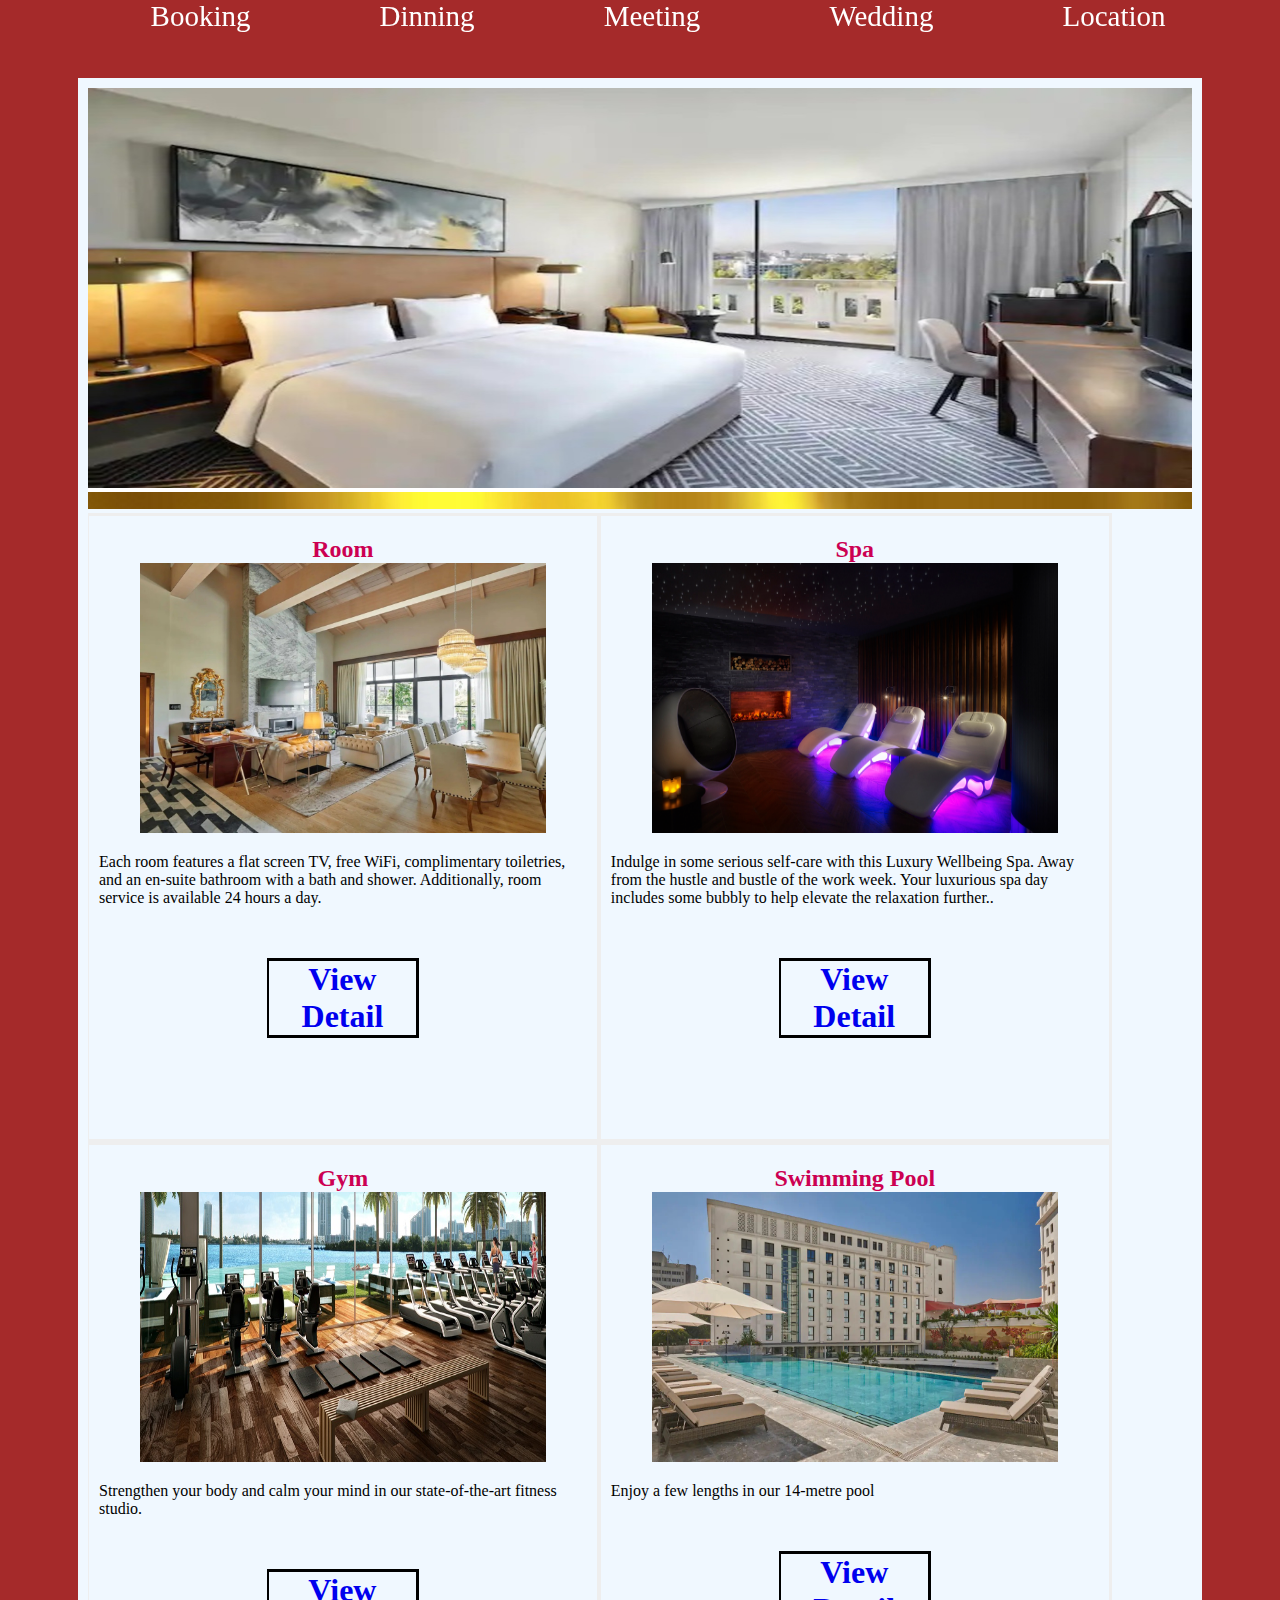
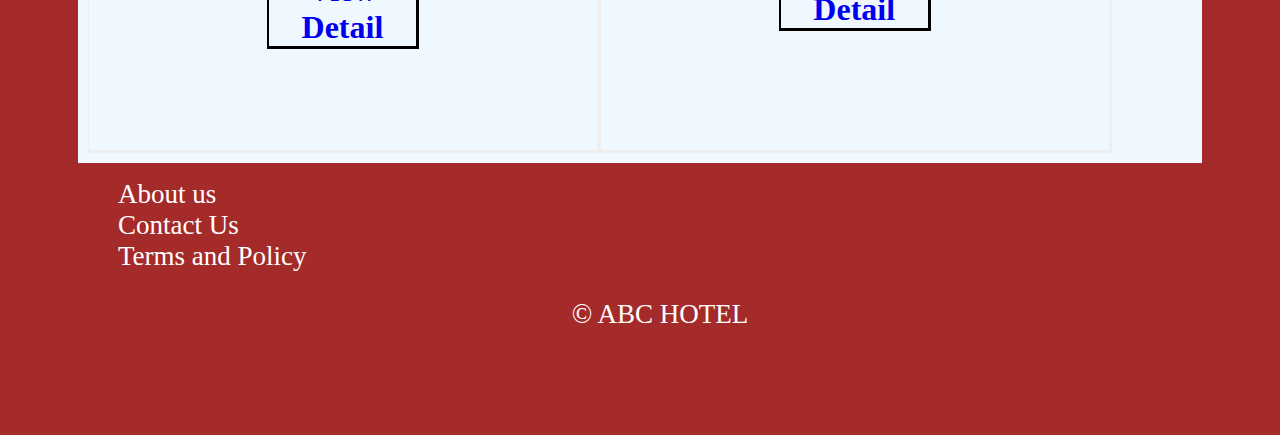
<file: index.html>
<!DOCTYPE html>
<html lang="en">
<head>
    <meta charset="UTF-8">
    <meta name="viewport" content="width=device-width, initial-scale=1.0">
    <title>ABC Hotel</title>
    
</head>
<link rel="stylesheet" href="hotel.css">
<script src="slidshow.js"></script>
<body style="background-color: brown; padding: 70px;">
    <div class="main" style="background-color: aliceblue; padding: 10px;">
        <div class="first_part" style="background-color: white;">
            <img name="imageshow" width="100%" height="400px"></img>

        </div>
        <div>
            <img src="Images/image14.jpg" width="100%" alt="line">
        </div>

        <div class="navigation_bar">
            <a href="for nav images/Booking.jpg">Booking</a>
            <a href="for nav images/Abc Hotel Dinning Room.png">Dinning</a>
            <a href="for nav images/Abc Hotel Meeting Room.jpg">Meeting</a>
            <a href="for nav images/ABC hotel Wedding Room.jpg">Wedding</a>
            <a href="https://www.google.com/maps/@8.9613133,38.7941812,13.62z?entry=ttu">Location</a>

        </div>

        <div class="services">
            <article>
                 <h2 align="center"> 
                        <a href="Room.html">Room</a>
                
                 <a href="Room.html"><img src="Images/image2.jpg" width="80%" height="270px"></a>       
                 </h2>

                 <p>
                    Each room features a flat screen TV, free WiFi, complimentary toiletries, 
and an en-suite bathroom with a bath and shower. Additionally, room service is available 24 hours a day.

                 </p>

                 <h1 align="center">
                        <a href="Room.html">View Detail</a>

                 </h1>

            </article>

            <article>
                <h2 align="center"> 
                    <a href="Spa.html">Spa</a>

                <a href="Spa.html"><img src="Images/image12.jpg" width="80%" height="270px" ></a>
                </h2>

                <p>
                    Indulge in some serious self-care with this Luxury Wellbeing Spa.
Away from the hustle and bustle of the work week. Your luxurious 
spa day includes some bubbly to help elevate the relaxation further..
 
                </p>

                <h1 align="center">
                        <a href="Spa.html">View Detail</a>

                </h1>



            </article>

            <article>
                <h2 align="center"> 
                    <a href="Gym.html">Gym</a>

                <a href="Gym.html"><img src="Images/image13.jpg" width="80%" height="270px" ></a>
                
                </h2>
                
                <p>
                    Strengthen your body and calm your mind in our state-of-the-art fitness studio.

                </p>

                <h1 align="center">
                        <a href="Gym.html">View Detail</a>

                </h1>
                    

                </p>

            </article>

            <article>
                <h2 align="center"> 
                    <a href="Swimming Pool.html">Swimming Pool</a>
                

                <a href="Swimming Pool.html"><img src="Images/image5.jpg" width="80%" height="270px" ></a>
                
                </h2>

                <p>
                    Enjoy a few lengths in our 14-metre pool
                </p>

                <h1 align="center">
                        <a href="Swimming Pool.html">View Detail</a>

                </h1>

            </article>
        </div>
        

        

    </div>

    <footer>
        <ul>
            <li>
                <a href="#"> About us</a>
            </li>

            <li>
                <a href="#">Contact Us</a>
            </li>

            <li>
                <a href="#"> Terms and Policy</a>
            </li>
        </ul>

        <ul class="one">
            <li>&copy; ABC HOTEL</li>
        </ul>
    </footer>


    
</body>
</html>
</file>
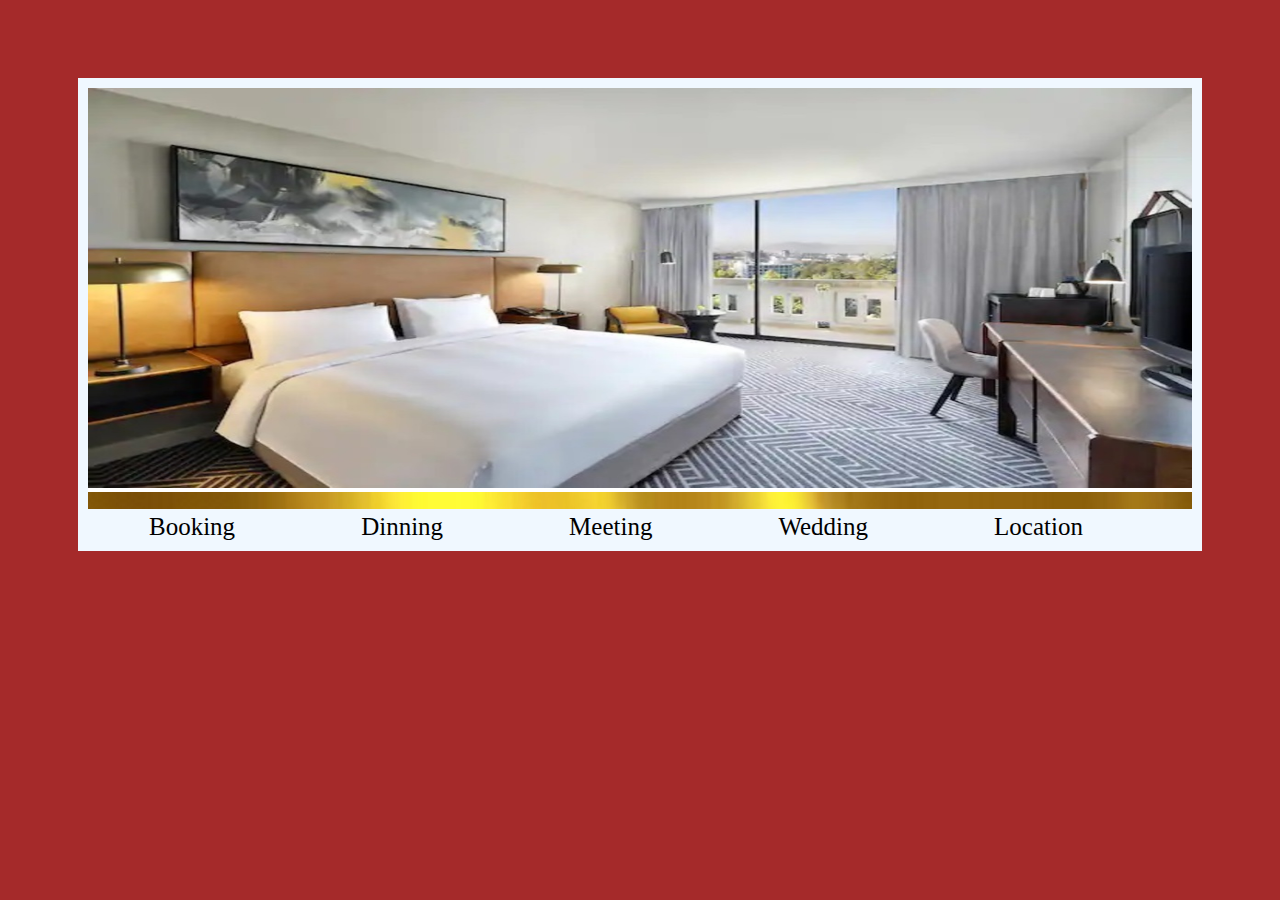
<file: Gym.html>
<!DOCTYPE html>
<html lang="en">
<head>
    <meta charset="UTF-8">
    <meta name="viewport" content="width=device-width, initial-scale=1.0">
    <title>ABC Hotel</title>
    <style>
        .navigation_bar a{
            font-size: 25px;
            padding: 61px;
            color: black;
            text-decoration: none;
        }
    </style>
</head>
<body style="background-color: brown; padding: 70px;">
    <div class="main" style="background-color: aliceblue; padding: 10px;">
        <div class="first_part" style="background-color: white;">
            <img src="Images/image1.jpg" width="100%" height="400px" alt="Hotel Room">

        </div>
        <div>
            <img src="Images/image14.jpg" width="100%" alt="line">
        </div>

        <div class="navigation_bar">
            <a href="#">Booking</a>
            <a href="#">Dinning</a>
            <a href="#">Meeting</a>
            <a href="#">Wedding</a>
            <a href="#">Location</a>

        </div>
        

        

    </div>


    
</body>
</html>
</file>
<file: hotel.css>
.navigation_bar a{
    font-size: 29px;
    padding: 62.56px;
    color: white;
    text-decoration: none;
}

.services {
    display: flex;
    flex-wrap: wrap;
}
article {
    width: 46%;
    border-style: solid;
    border-left-width: 1px;
    border-color: #eeeeee;

}

article img {
    margin-left: auto;
    margin-right: auto;
    display: block;
}

h2 a {
    color: #cc0052;
    text-decoration: none;
}

p {
    margin-left: 10px;
    margin-right: 10px;
}
h1 a {
    text-decoration: none;
}


h1 {
    border-style: solid;
    border-left-width: 2px;
    margin: 10% 35% 20% 35%;
}

a:hover {
    color:aqua;
}

article :hover img {
    transition: 0.1s all ease-in-out;
    transform: scale(1.25);
}

ul {
    list-style: none;
}

ul a {
    color:white;
    text-decoration: none;
    font-size: 27px;
}
.one {
    text-align: center;
    color: white;
    font-size: 27px;
}
.navigation_bar {
    position: fixed;
    top: 0px;
    background-color: brown;

}
</file>
